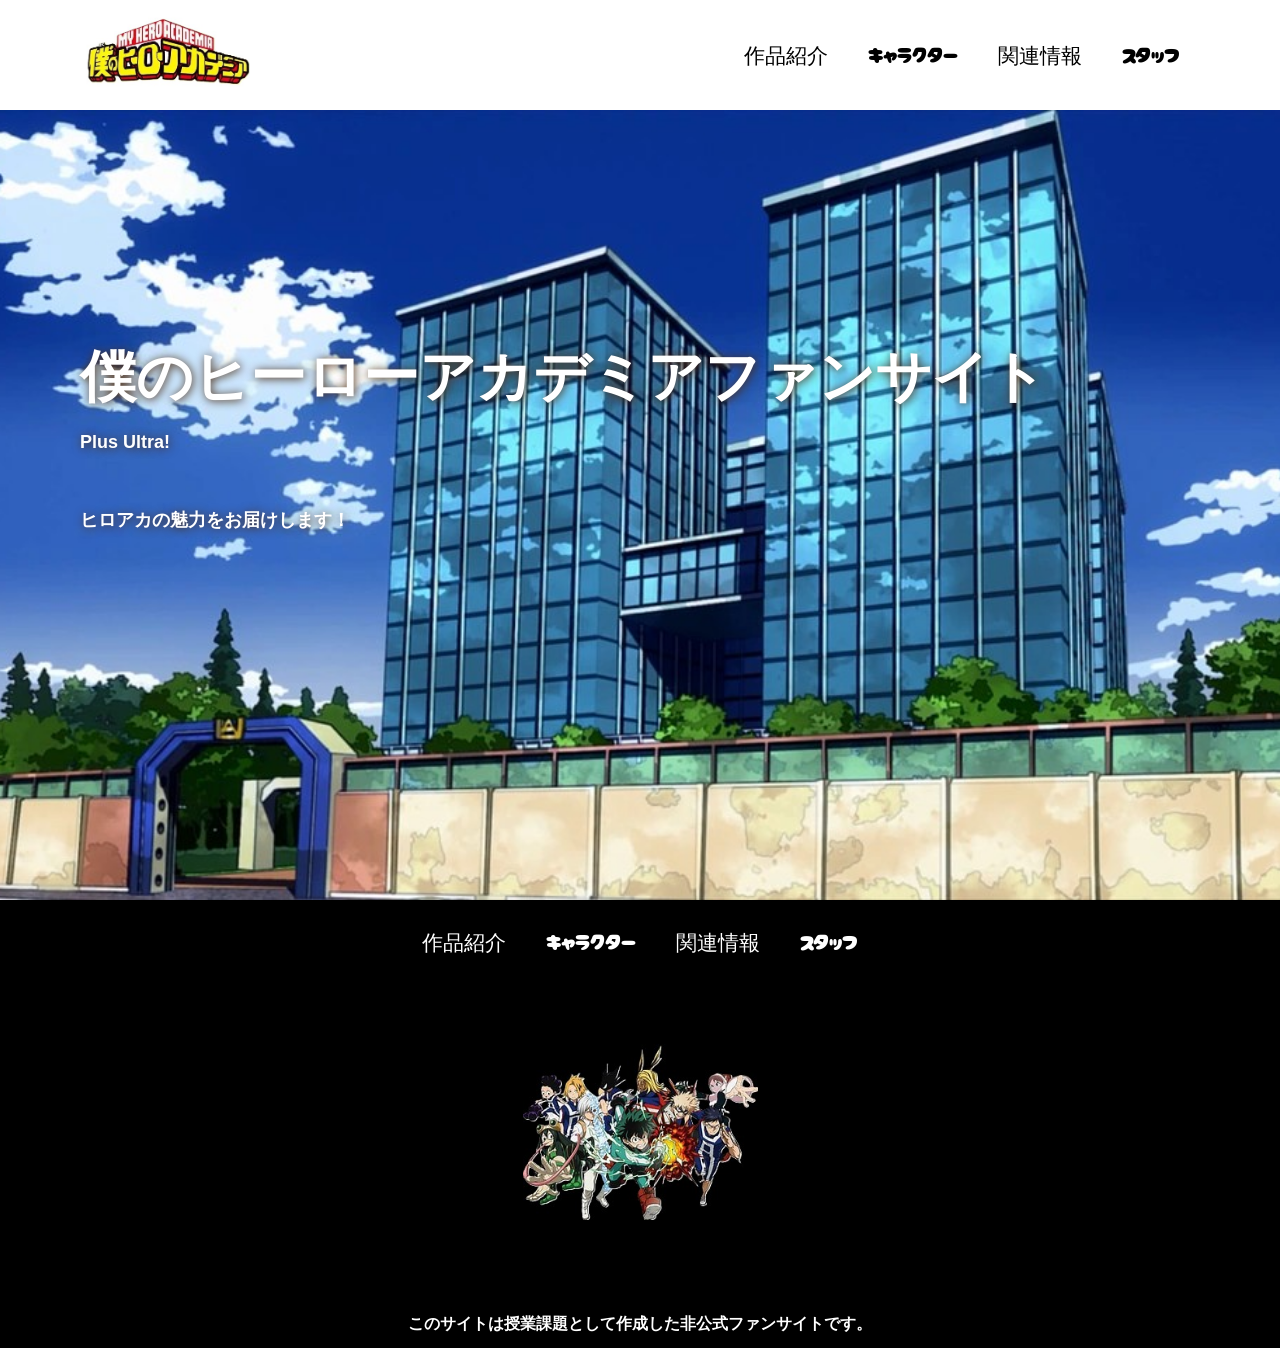
<file: index.html>
<!DOCTYPE html>
<html>
    <head>
        <meta charset="UTF-8">
        <title>ヒロアカ非公式HP</title>
        <meta name="description" content="ヒロアカ非公式HP">
        <meta name="viewport" content="width=device-width">
        <script src="https://ajax.googleapis.com/ajax/libs/jquery/1.11.0/jquery.min.js"></script>
        <script src="js/script.js"></script>
        <link href="css/index.css" rel="stylesheet">
        <link rel="preconnect" href="https://fonts.googleapis.com">
        <link rel="preconnect" href="https://fonts.gstatic.com" crossorigin>
        <link href="https://fonts.googleapis.com/css2?family=Cherry+Bomb+One&display=swap" rel="stylesheet">    
    </head>
    <body>
        <header class="header">
            <div class="header-inner">
                <a class="header-logo" href="index.html">
                    <img src="images/common/ヒロアカ-アイコン.jpg" alt="ロゴ">
                </a>
                <button class="toggle-menu-button"></button>
                <div class="header-site-menu">
                    <nav class="site-menu">
                        <ul>
                            <li><a href="concept.html">作品紹介</a></li>
                            <li><a href="members.html">キャラクター</a></li>
                            <li><a href="access.html">関連情報</a></li>
                            <li><a href="staff.html">スタッフ</a></li>
                        </ul>
                    </nav>
                </div>
            </div>
        </header>
        <main class="main">
            <div class="first-view">
                <div class="first-view-text">
                    <h1>僕のヒーローアカデミアファンサイト</h1>
                    <p>Plus Ultra!</p>
                    <div class="lead">
                        <p>ヒロアカの魅力をお届けします！</p>
                    </div>
                </div>
            </div>
        </main>
        <footer class="footer">
            <nav class="site-menu">
                <ul>
                    <li><a href="concept.html">作品紹介</a></li>
                    <li><a href="members.html">キャラクター</a></li>
                    <li><a href="access.html">関連情報</a></li>
                    <li><a href="staff.html">スタッフ</a></li>
                </ul>
            </nav>
            <a class="footer-logo" href="index.html">
                <img src="images/common/OIP.jpg" alt="僕のヒーローアカデミア ロゴ">
            </a>
            <p class="copyright"><small>このサイトは授業課題として作成した非公式ファンサイトです。</small></p>
        </footer>
    </body>
</html>
</file>
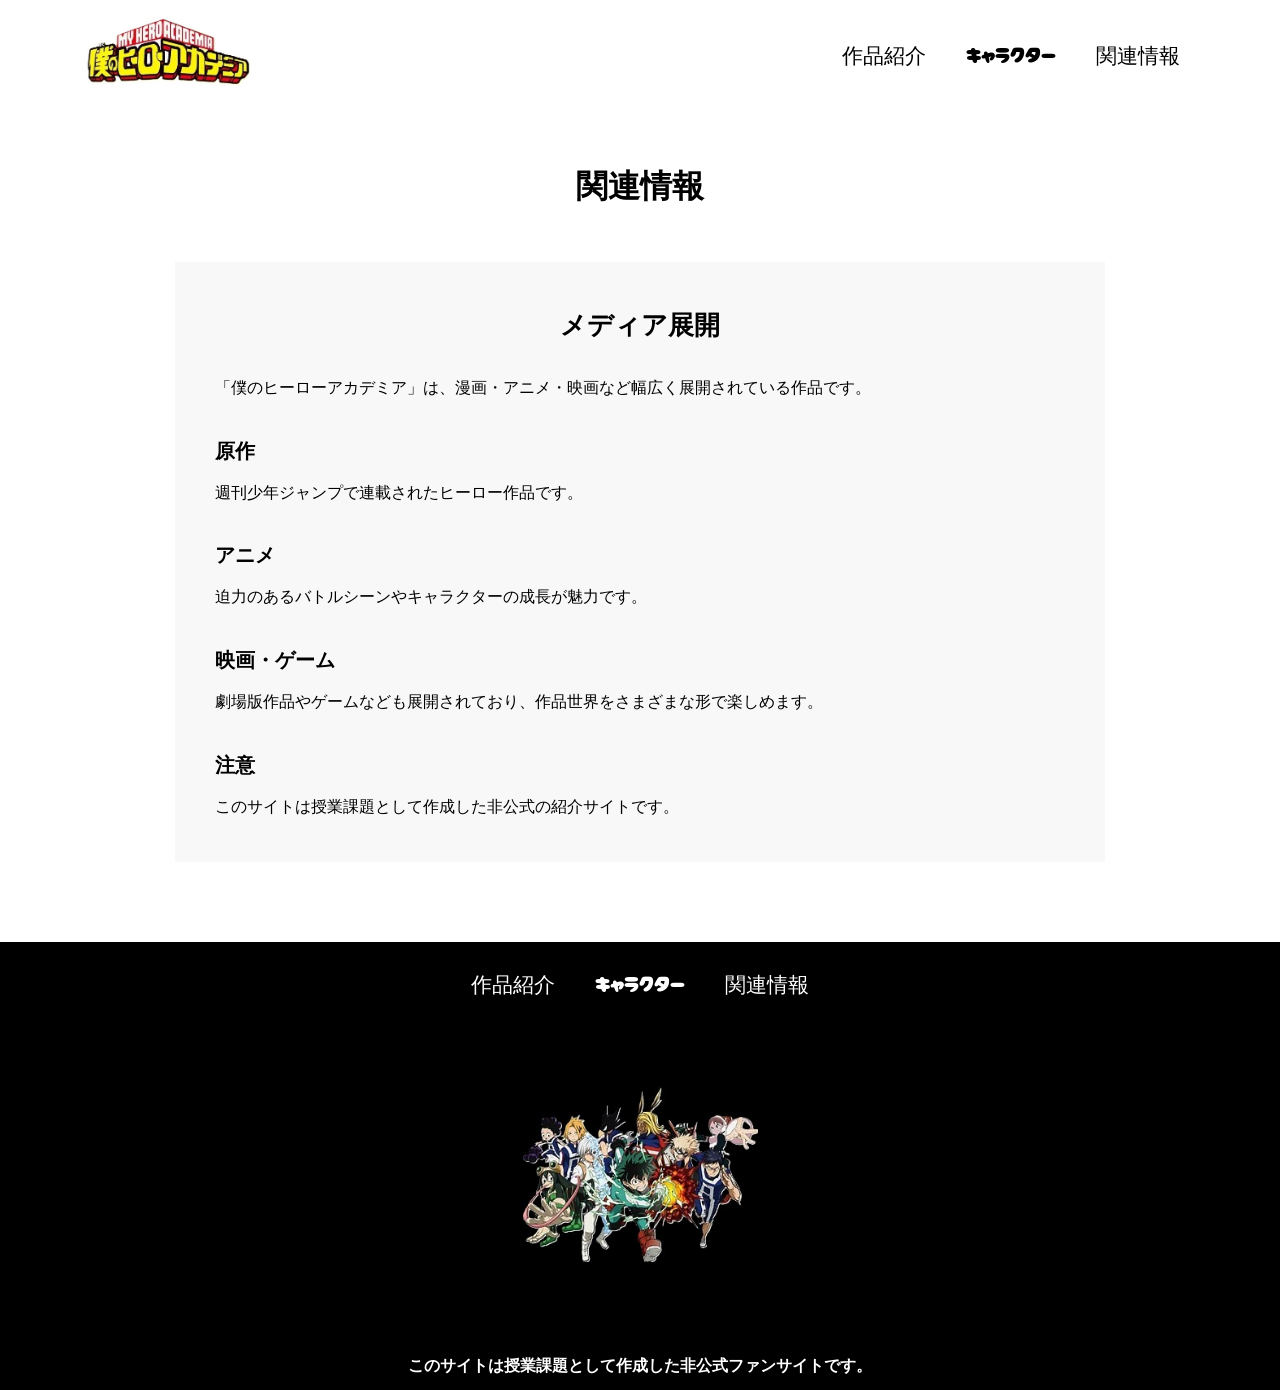
<file: access.html>
<!DOCTYPE html>
<html>
    <head>
        <meta charset="UTF-8">
        <title>僕のヒーローアカデミア</title>
        <meta name="description" content="関連情報">
        <meta name="viewport" content="width=device-width">
        <script src="https://ajax.googleapis.com/ajax/libs/jquery/1.11.0/jquery.min.js"></script>
        <script src="js/script.js"></script>
        <link href="css/common.css" rel="stylesheet">
        <link href="css/access.css" rel="stylesheet">
        <link rel="preconnect" href="https://fonts.googleapis.com">
        <link rel="preconnect" href="https://fonts.gstatic.com" crossorigin>
        <link href="https://fonts.googleapis.com/css2?family=Cherry+Bomb+One&display=swap" rel="stylesheet">    
    </head>
    <body>
        <header class="header">
            <div class="header-inner">
                <a class="header-logo" href="index.html">
                    <img src="images/common/ヒロアカ-アイコン.jpg" alt="僕のヒーローアカデミア ロゴ">
                </a>
                <button class="toggle-menu-button"></button>
                <div class="header-site-menu">
                    <nav class="site-menu">
                        <ul>
                            <li><a href="concept.html">作品紹介</a></li>
                            <li><a href="members.html">キャラクター</a></li>
                            <li><a href="access.html">関連情報</a></li>
                        </ul>
                    </nav>
                </div>
            </div>
        </header>
        <main class="main">
            <div class="title">
                <h1>関連情報</h1>
            </div>
            <div class="info">
                <h2>メディア展開</h2>
                <p>「僕のヒーローアカデミア」は、漫画・アニメ・映画など幅広く展開されている作品です。</p>

                <h3>原作</h3>
                <p>週刊少年ジャンプで連載されたヒーロー作品です。</p>

                <h3>アニメ</h3>
                <p>迫力のあるバトルシーンやキャラクターの成長が魅力です。</p>

                <h3>映画・ゲーム</h3>
                <p>劇場版作品やゲームなども展開されており、作品世界をさまざまな形で楽しめます。</p>

                <h3>注意</h3>
                <p>このサイトは授業課題として作成した非公式の紹介サイトです。</p>
            </div> 
        </main>
        <footer class="footer">
            <nav class="site-menu">
                <ul>
                    <li><a href="concept.html">作品紹介</a></li>
                    <li><a href="members.html">キャラクター</a></li>
                    <li><a href="access.html">関連情報</a></li>
                </ul>
            </nav>
            <a class="footer-logo" href="index.html">
                <img src="images/common/OIP.jpg" alt="僕のヒーローアカデミア ロゴ">
            </a>
            <p class="copyright"><small>このサイトは授業課題として作成した非公式ファンサイトです。</small></p>
        </footer>
    </body>
</html>
</file>
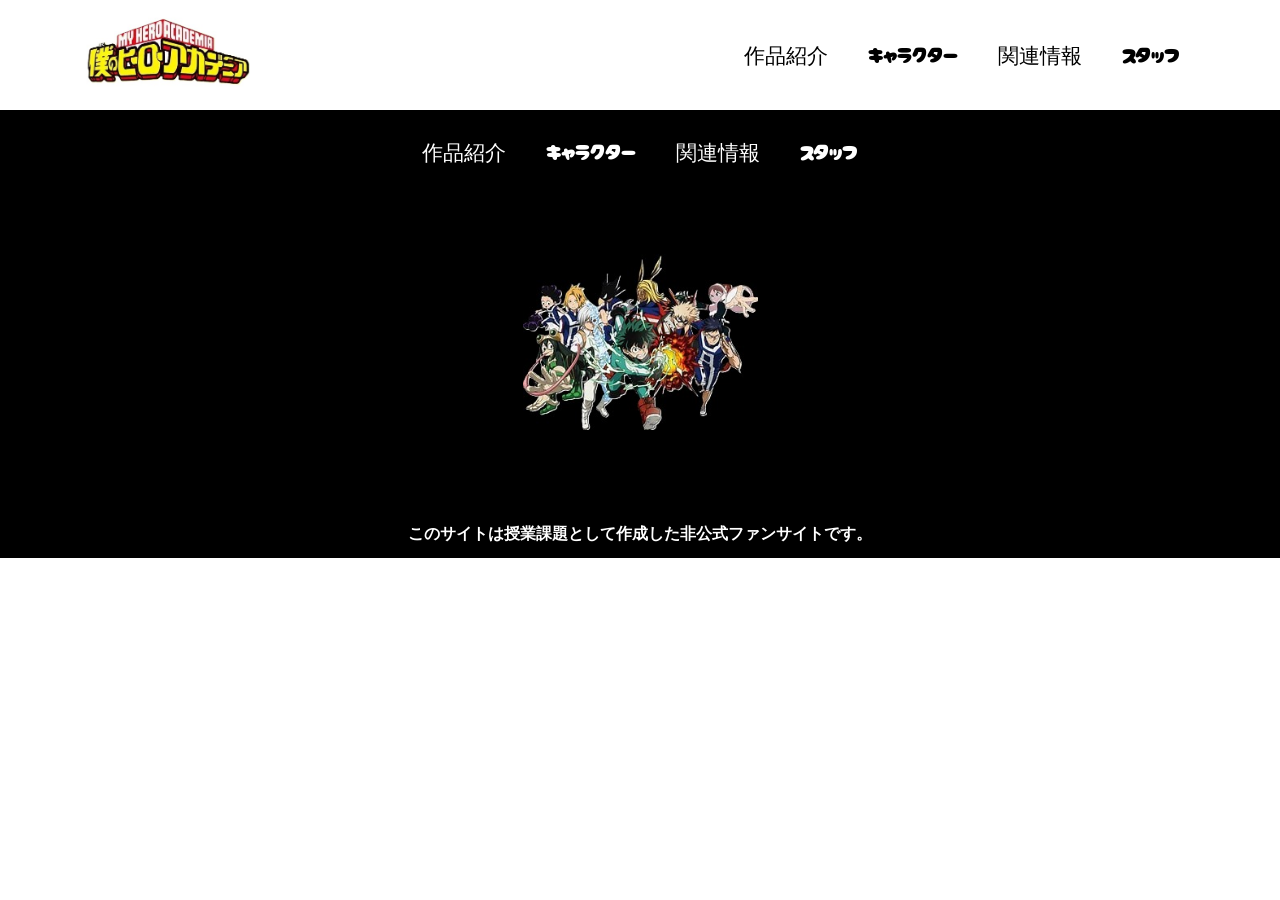
<file: common.html>
<!DOCTYPE html>
<html>
    <head>
        <meta charset="UTF-8">
        <title>僕らのヒーローアカデミア</title>
        <meta name="description" content="ページの概要">
        <meta name="viewport" content="width=device-width">
        <script src="https://ajax.googleapis.com/ajax/libs/jquery/1.11.0/jquery.min.js"></script>
        <script src="js/script.js"></script>
        <link href="css/common.css" rel="stylesheet">
        <link rel="preconnect" href="https://fonts.googleapis.com">
        <link rel="preconnect" href="https://fonts.gstatic.com" crossorigin>
        <link href="https://fonts.googleapis.com/css2?family=Cherry+Bomb+One&display=swap" rel="stylesheet">    
    </head>
    <body>
        <header class="header">
            <div class="header-inner">
                <a class="header-logo" href="index.html">
                    <img src="images/common/ヒロアカ-アイコン.jpg" alt="僕のヒーローアカデミア ロゴ">
                </a>
                <button class="toggle-menu-button"></button>
                <div class="header-site-menu">
                    <nav class="site-menu">
                        <ul>
                            <li><a href="concept.html">作品紹介</a></li>
                            <li><a href="members.html">キャラクター</a></li>
                            <li><a href="access.html">関連情報</a></li>
                            <li><a href="staff.html">スタッフ</a></li>
                        </ul>
                    </nav>
                </div>
            </div>
        </header>
        <main class="main"></main>
        <footer class="footer">
            <nav class="site-menu">
                <ul>
                    <li><a href="concept.html">作品紹介</a></li>
                    <li><a href="members.html">キャラクター</a></li>
                    <li><a href="access.html">関連情報</a></li>
                    <li><a href="staff.html">スタッフ</a></li>
                </ul>
            </nav>
            <a class="footer-logo" href="index.html">
                <img src="images/common/OIP.jpg" alt="僕のヒーローアカデミア ロゴ">
            </a>
            <p class="copyright"><small>このサイトは授業課題として作成した非公式ファンサイトです。</small></p>
        </footer>
    </body>
</html>
</file>
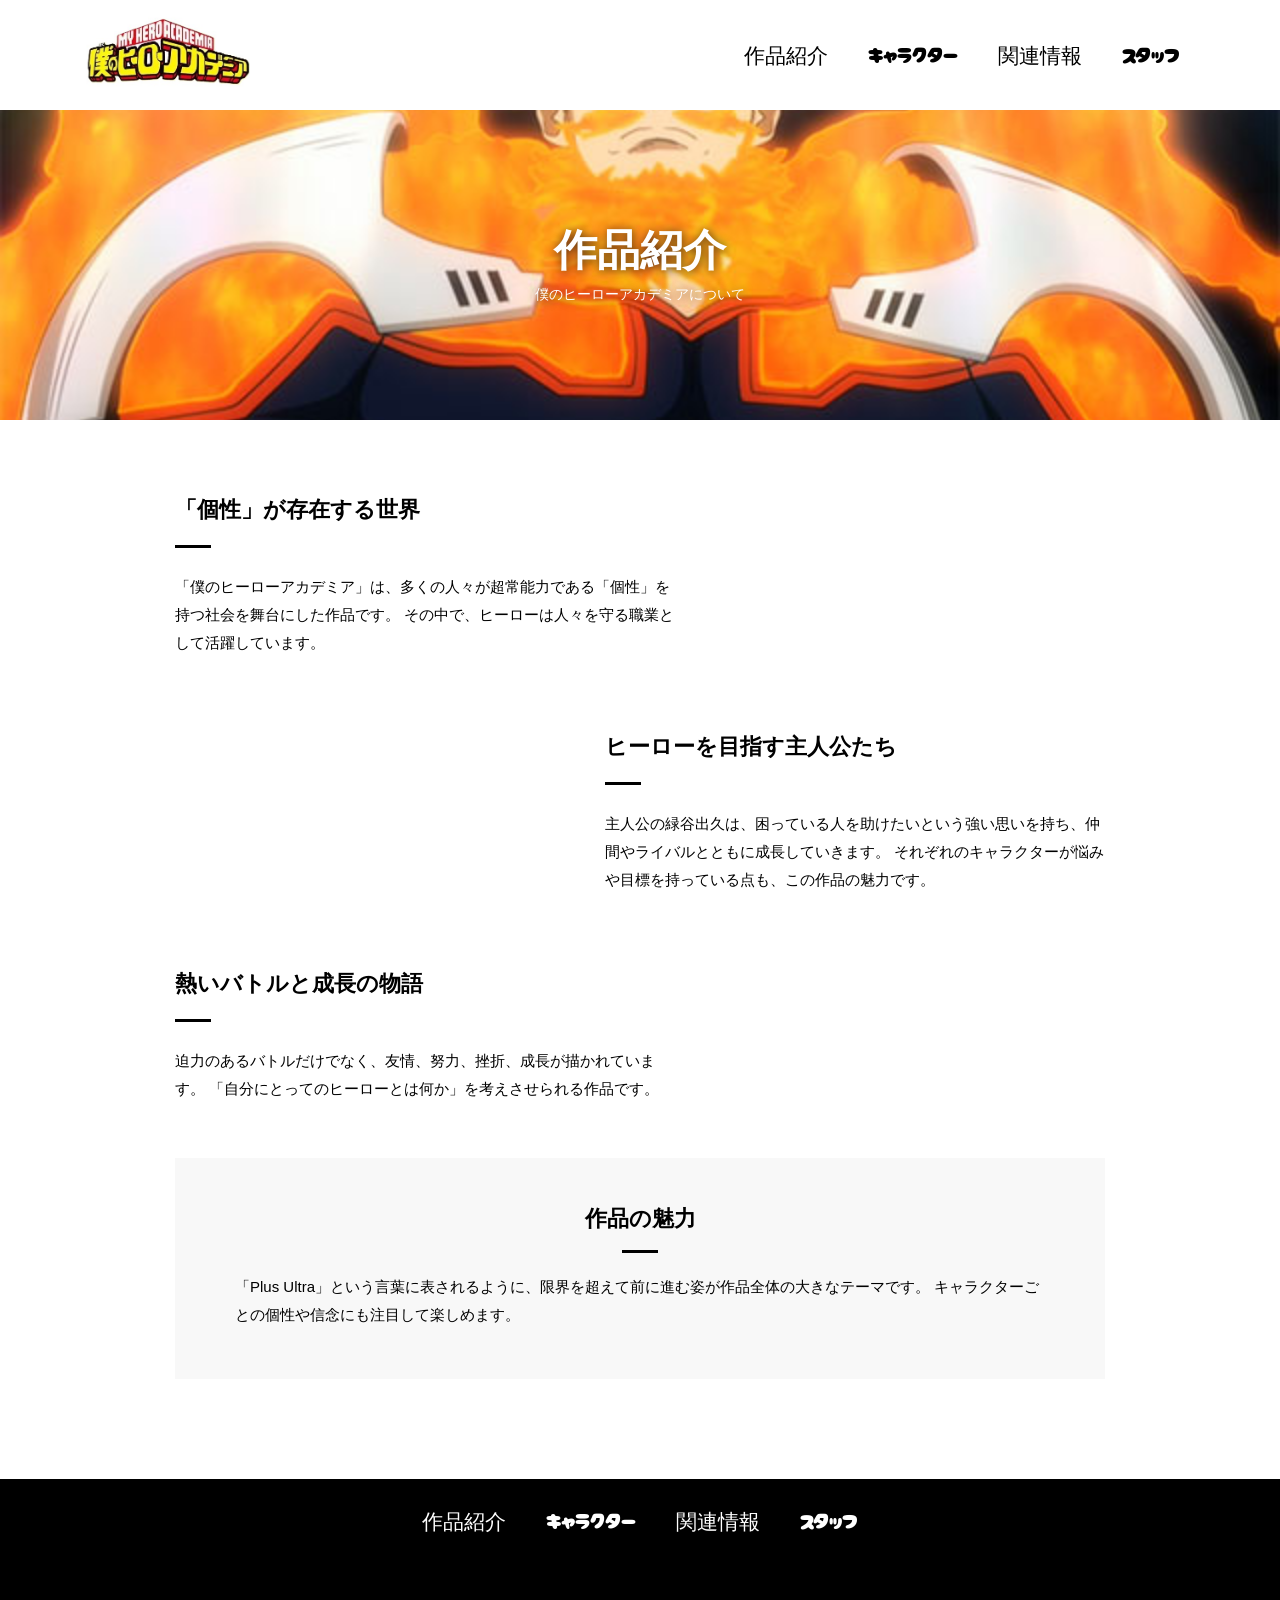
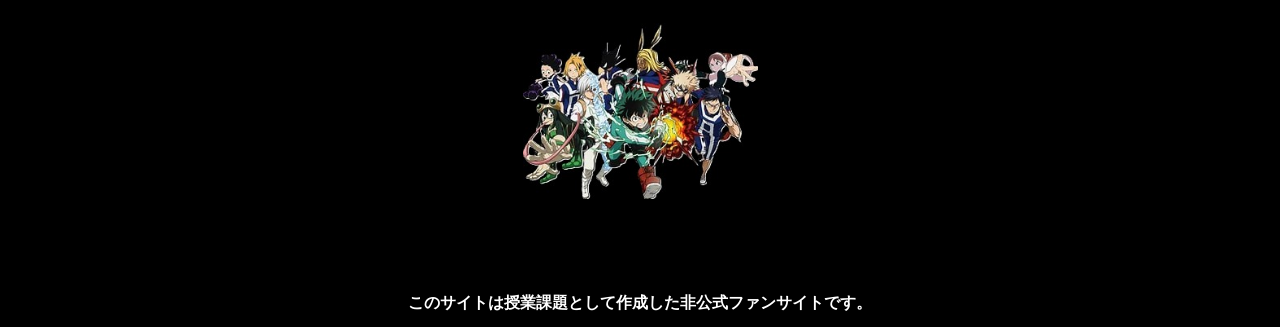
<file: concept.html>
<!DOCTYPE html>
<html>
    <head>
        <meta charset="UTF-8">
        <title>僕のヒーローアカデミア 作品紹介</title>
        <meta name="description" content="僕のヒーローアカデミアの作品紹介">
        <meta name="viewport" content="width=device-width">
        <script src="https://ajax.googleapis.com/ajax/libs/jquery/1.11.0/jquery.min.js"></script>
        <script src="js/script.js"></script>
        <link href="css/common.css" rel="stylesheet">
        <link href="css/concept.css" rel="stylesheet">
        <link rel="preconnect" href="https://fonts.googleapis.com">
        <link rel="preconnect" href="https://fonts.gstatic.com" crossorigin>
        <link href="https://fonts.googleapis.com/css2?family=Cherry+Bomb+One&display=swap" rel="stylesheet">    
    </head>
    <body>
        <header class="header">
            <div class="header-inner">
                <a class="header-logo" href="index.html">
                    <img src="images/common/ヒロアカ-アイコン.jpg" alt="僕のヒーローアカデミア ロゴ">
                </a>
                <button class="toggle-menu-button"></button>
                <div class="header-site-menu">
                    <nav class="site-menu">
                        <ul>
                            <li><a href="concept.html">作品紹介</a></li>
                            <li><a href="members.html">キャラクター</a></li>
                            <li><a href="access.html">関連情報</a></li>
                            <li><a href="staff.html">スタッフ</a></li>
                        </ul>
                    </nav>
                </div>
            </div>
        </header>

        <main class="main">
            
        <div class="title">
            <h1>作品紹介</h1>
            <p>僕のヒーローアカデミアについて</p>
        </div>

        <div class="feature">
            <div class="feature-text">
                <h2>「個性」が存在する世界</h2>
                <p>
                    「僕のヒーローアカデミア」は、多くの人々が超常能力である「個性」を持つ社会を舞台にした作品です。
                    その中で、ヒーローは人々を守る職業として活躍しています。
                </p>
            </div>
        </div>

        <div class="feature reverse">
            <div class="feature-text">
                <h2>ヒーローを目指す主人公たち</h2>
                <p>
                    主人公の緑谷出久は、困っている人を助けたいという強い思いを持ち、仲間やライバルとともに成長していきます。
                    それぞれのキャラクターが悩みや目標を持っている点も、この作品の魅力です。
                </p>
            </div>
        </div>

        <div class="feature">
            <div class="feature-text">
                <h2>熱いバトルと成長の物語</h2>
                <p>
                    迫力のあるバトルだけでなく、友情、努力、挫折、成長が描かれています。
                    「自分にとってのヒーローとは何か」を考えさせられる作品です。
                </p>
            </div>
        </div>

        <div class="movie">
            <h2>作品の魅力</h2>
            <p>
                「Plus Ultra」という言葉に表されるように、限界を超えて前に進む姿が作品全体の大きなテーマです。
                キャラクターごとの個性や信念にも注目して楽しめます。
            </p>
        </div>
    </main>
        <footer class="footer">
            <nav class="site-menu">
                <ul>
                    <li><a href="concept.html">作品紹介</a></li>
                    <li><a href="members.html">キャラクター</a></li>
                    <li><a href="access.html">関連情報</a></li>
                    <li><a href="staff.html">スタッフ</a></li>
                </ul>
            </nav>
            <a class="footer-logo" href="index.html">
                <img src="images/common/OIP.jpg" alt="僕のヒーローアカデミア ロゴ">
            </a>
            <p class="copyright"><small>このサイトは授業課題として作成した非公式ファンサイトです。</small></p>
        </footer>
    </body>
</html>
</file>
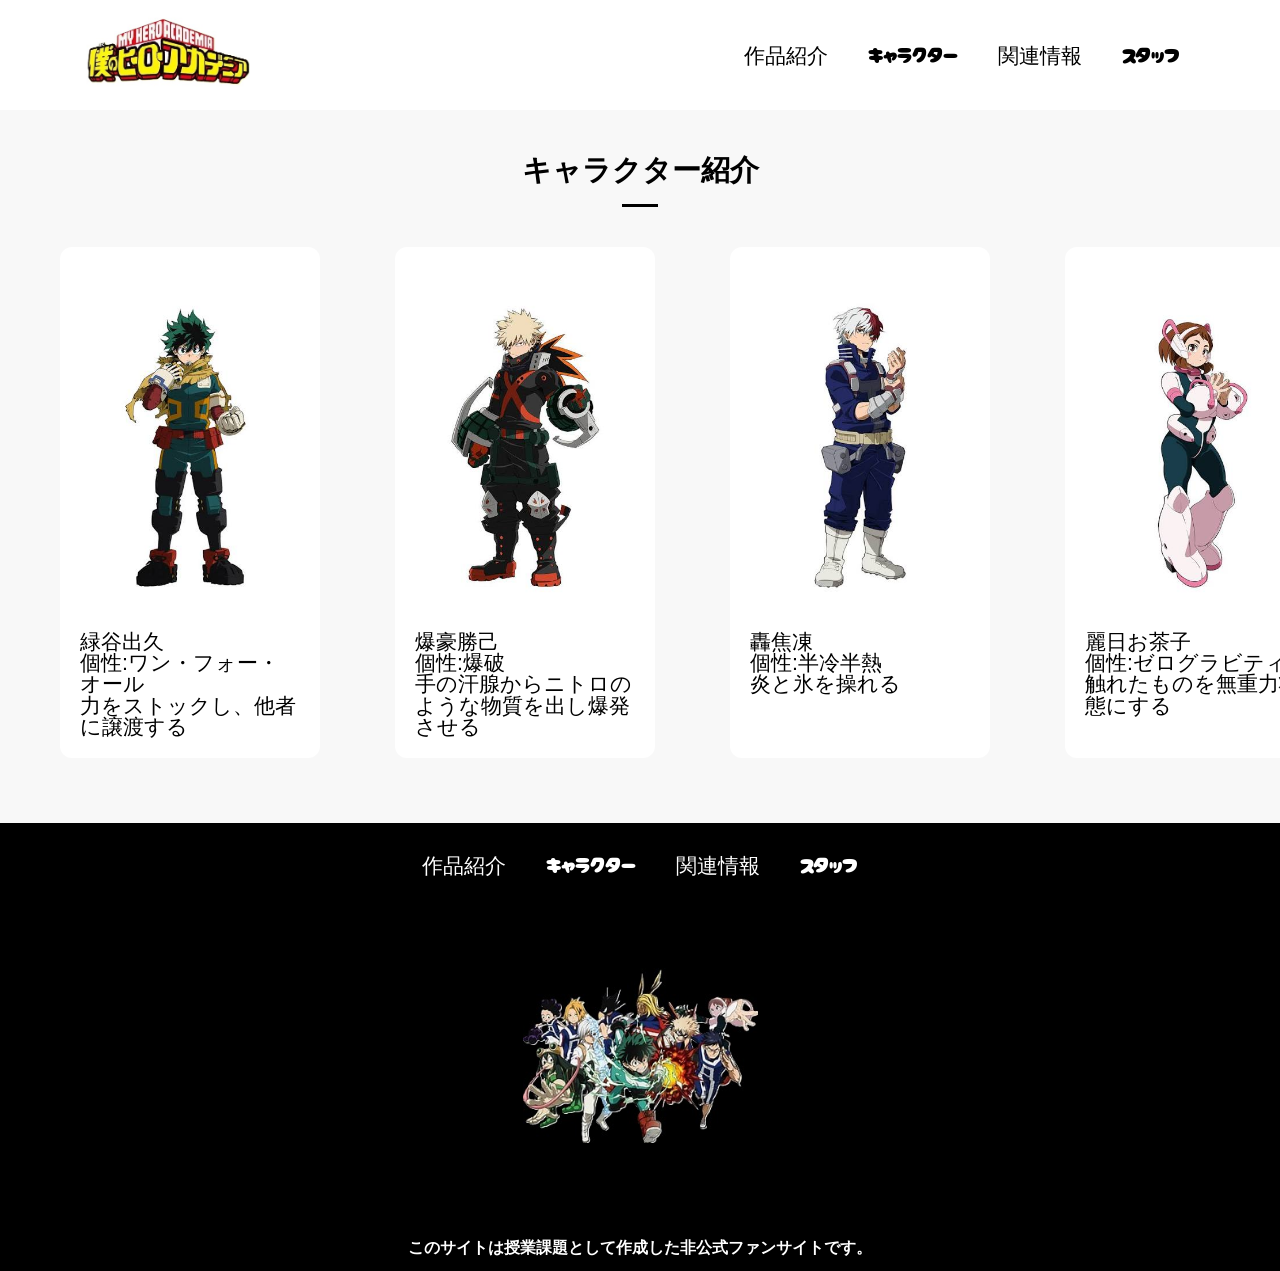
<file: members.html>
<!DOCTYPE html>
<html>
    <head>
        <meta charset="UTF-8">
        <title>僕のヒーローアカデミアキャラクター</title>
        <meta name="description" content="メンバー">
        <meta name="viewport" content="width=device-width">
        <script src="https://ajax.googleapis.com/ajax/libs/jquery/1.11.0/jquery.min.js"></script>
        <script src="js/script.js"></script>
        <link href="css/common.css" rel="stylesheet">
        <link href="css/members.css" rel="stylesheet">
        <link rel="preconnect" href="https://fonts.googleapis.com">
        <link rel="preconnect" href="https://fonts.gstatic.com" crossorigin>
        <link href="https://fonts.googleapis.com/css2?family=Cherry+Bomb+One&display=swap" rel="stylesheet">    
    </head>
    <body>
        <header class="header">
            <div class="header-inner">
                <a class="header-logo" href="index.html">
                    <img src="images/common/ヒロアカ-アイコン.jpg" alt="僕のヒーローアカデミア ロゴ">
                </a>
                <button class="toggle-menu-button"></button>
                <div class="header-site-menu">
                    <nav class="site-menu">
                        <ul>
                            <li><a href="concept.html">作品紹介</a></li>
                            <li><a href="members.html">キャラクター</a></li>
                            <li><a href="access.html">関連情報</a></li>
                            <li><a href="staff.html">スタッフ</a></li>
                        </ul>
                    </nav>
                </div>
            </div>
        </header>
        <main class="main">
            <div class="members">
                <h2>キャラクター紹介</h2>
                <ul class="member-list">
                    <li>
                        <img src="images/members/midoriyaizuku.jpg" alt="緑谷出久">
                        <dl>
                            <dt>緑谷出久</dt>
                            <dd>個性:ワン・フォー・オール</dd>
                        </dl>
                        <p class="speciality">力をストックし、他者に譲渡する</p>
                    </li>
                    <li>
                        <img src="images/members/bakugoukatsuki.jpg" alt="爆豪勝己">
                        <dl>
                            <dt>爆豪勝己</dt>
                            <dd>個性:爆破</dd>
                        </dl>
                        <p class="speciality">手の汗腺からニトロのような物質を出し爆発させる</p>
                    </li>
                    <li>
                        <img src="images/members/todorokishouto.jpg" alt="轟焦凍">
                        <dl>
                            <dt>轟焦凍</dt>
                            <dd>個性:半冷半熱</dd>
                        </dl>
                        <p class="speciality">炎と氷を操れる</p>
                    </li>
                    <li>
                        <img src="images/members/urarakaochako.jpg" alt="麗日お茶子">
                        <dl>
                            <dt>麗日お茶子</dt>
                            <dd>個性:ゼログラビティ</dd>
                        </dl>
                        <p class="speciality">触れたものを無重力状態にする</p>
                    </li>
                    <li>
                        <img src="images/members/iidatenya.jpg" alt="飯田天哉">
                        <dl>
                            <dt>飯田天哉</dt>
                            <dd>個性:エンジン</dd>
                        </dl>
                        <p class="speciality">驚異的なスピードで走ることができる</p>
                    </li>
                    <li>
                        <img src="images/members/kirishimaeijirou.jpg" alt="切島鋭児郎">
                        <dl>
                            <dt>切島鋭児郎</dt>
                            <dd>個性:硬化</dd>
                        </dl>
                        <p class="speciality">全身をガチガチに硬化する</p>
                    </li>
                    <li>
                        <img src="images/members/tokoyamihumikage.png" alt="常闇踏陰">
                        <dl>
                            <dt>常闇踏陰</dt>
                            <dd>個性:ダークシャドウ</dd>
                        </dl>
                        <p class="speciality">伸縮自在で実体化する影のようなモンスターを宿している</p>
                    </li>
                </ul>
            </div>
        </main>
        <footer class="footer">
            <nav class="site-menu">
                <ul>
                    <li><a href="concept.html">作品紹介</a></li>
                    <li><a href="members.html">キャラクター</a></li>
                    <li><a href="access.html">関連情報</a></li>
                    <li><a href="staff.html">スタッフ</a></li>
                </ul>
            </nav>
            <a class="footer-logo" href="index.html">
                <img src="images/common/OIP.jpg" alt="僕のヒーローアカデミア ロゴ">
            </a>
            <p class="copyright"><small>このサイトは授業課題として作成した非公式ファンサイトです。</small></p>
        </footer>
    </body>
</html>
</file>
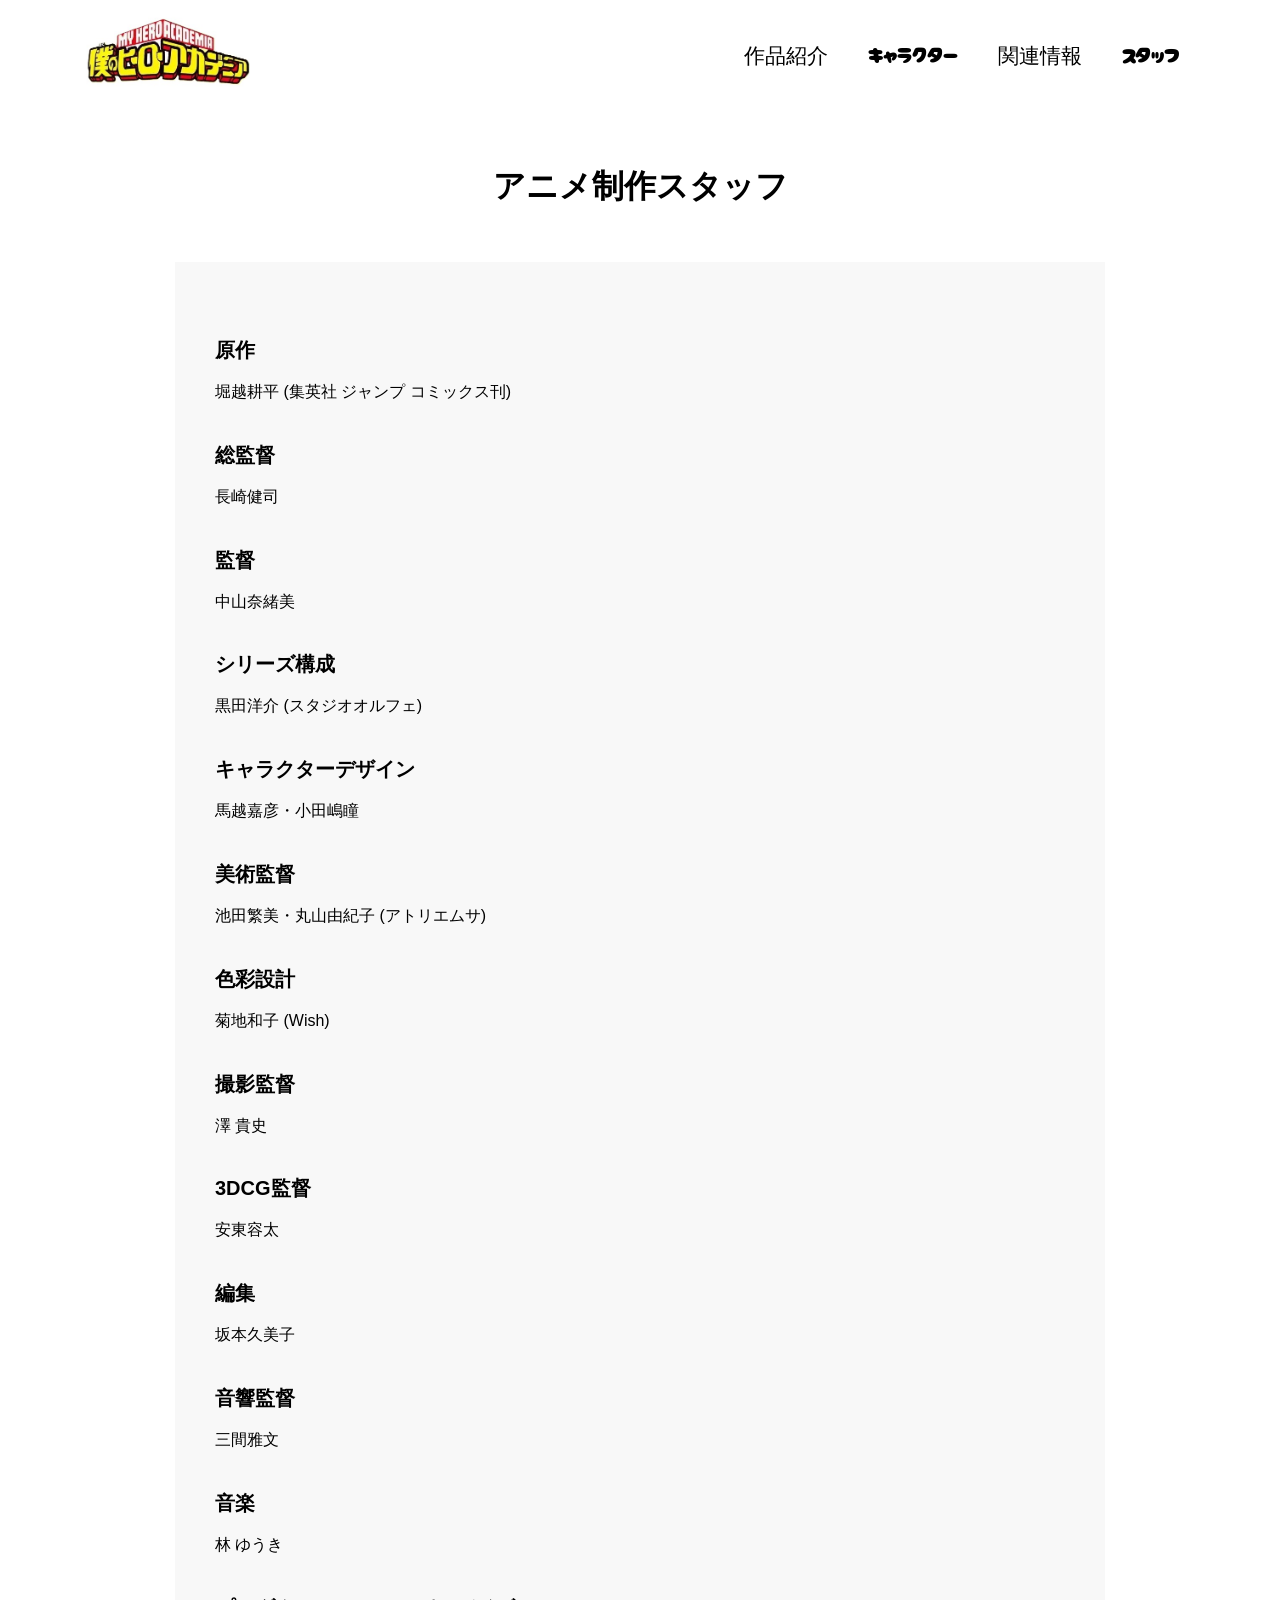
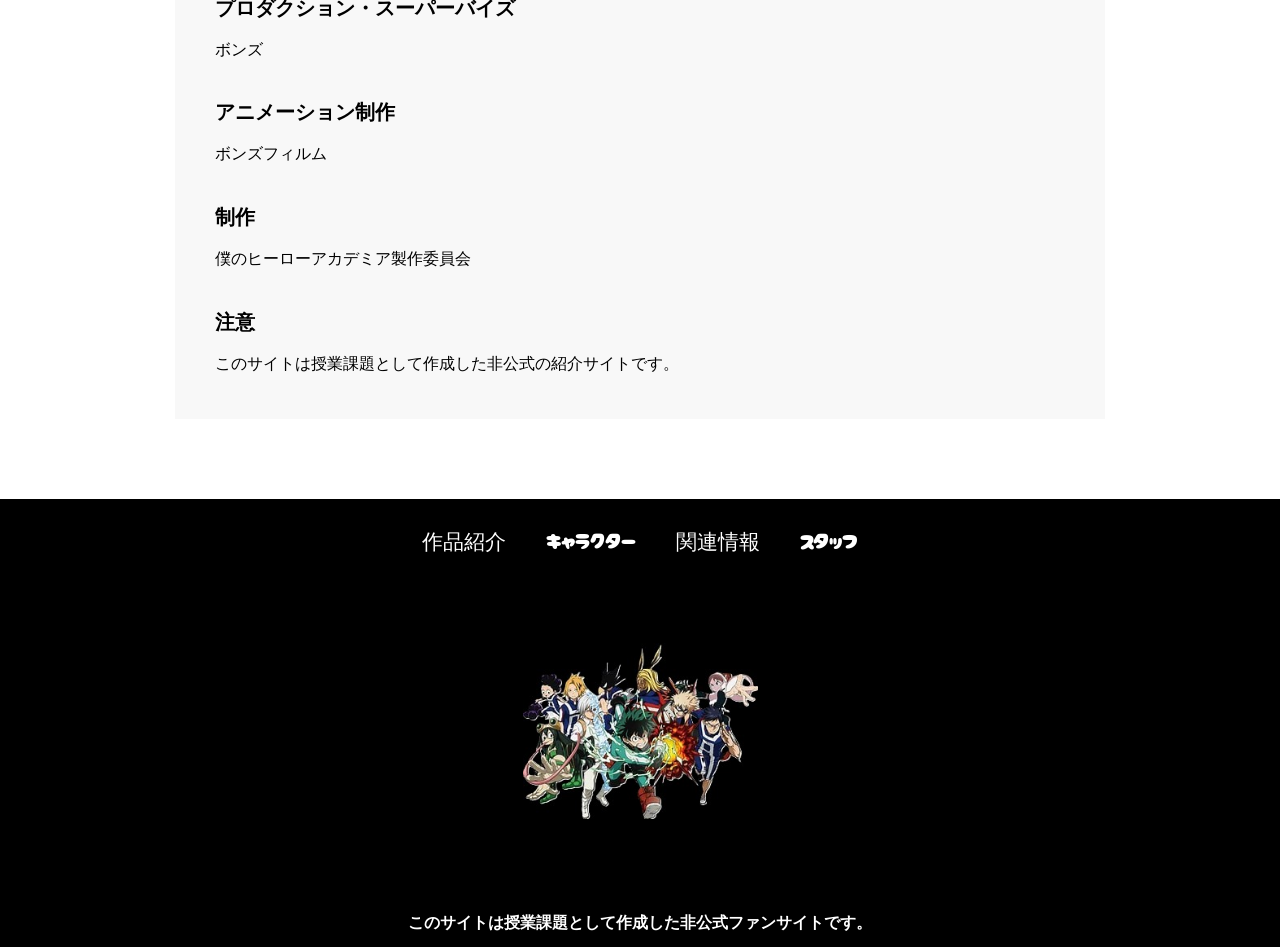
<file: staff.html>
<!DOCTYPE html>
<html>
    <head>
        <meta charset="UTF-8">
        <title>僕のヒーローアカデミア</title>
        <meta name="description" content="関連情報">
        <meta name="viewport" content="width=device-width">
        <script src="https://ajax.googleapis.com/ajax/libs/jquery/1.11.0/jquery.min.js"></script>
        <script src="js/script.js"></script>
        <link href="css/common.css" rel="stylesheet">
        <link href="css/access.css" rel="stylesheet">
        <link rel="preconnect" href="https://fonts.googleapis.com">
        <link rel="preconnect" href="https://fonts.gstatic.com" crossorigin>
        <link href="https://fonts.googleapis.com/css2?family=Cherry+Bomb+One&display=swap" rel="stylesheet">    
    </head>
    <body>
        <header class="header">
            <div class="header-inner">
                <a class="header-logo" href="index.html">
                    <img src="images/common/ヒロアカ-アイコン.jpg" alt="僕のヒーローアカデミア ロゴ">
                </a>
                <button class="toggle-menu-button"></button>
                <div class="header-site-menu">
                    <nav class="site-menu">
                        <ul>
                            <li><a href="concept.html">作品紹介</a></li>
                            <li><a href="members.html">キャラクター</a></li>
                            <li><a href="access.html">関連情報</a></li>
                            <li><a href="staff.html">スタッフ</a></li>
                        </ul>
                    </nav>
                </div>
            </div>
        </header>
        <main class="main">
            <div class="title">
                <h1>アニメ制作スタッフ</h1>
            </div>
            <div class="info">

                <h3>原作</h3>
                <p>堀越耕平 (集英社 ジャンプ コミックス刊)</p>

                <h3>総監督</h3>
                <p>長崎健司</p>

                <h3>監督</h3>
                <p>中山奈緒美</p>

                <h3>シリーズ構成</h3>
                <p>黒田洋介 (スタジオオルフェ)</p>

                <h3>キャラクターデザイン</h3>
                <p>馬越嘉彦・小田嶋瞳</p>

                <h3>美術監督</h3>
                <p>池田繁美・丸山由紀子 (アトリエムサ)</p>

                <h3>色彩設計</h3>
                <p>菊地和子 (Wish)</p>

                <h3>撮影監督</h3>
                <p>澤 貴史</p>

                <h3>3DCG監督</h3>
                <p>安東容太</p>

                <h3>編集</h3>
                <p>坂本久美子</p>

                <h3>音響監督</h3>
                <p>三間雅文</p>

                <h3>音楽</h3>
                <p>林 ゆうき</p>

                <h3>プロダクション・スーパーバイズ</h3>
                <p>ボンズ</p>

                <h3>アニメーション制作</h3>
                <p>ボンズフィルム</p>

                <h3>制作</h3>
                <p>僕のヒーローアカデミア製作委員会</p>

                <h3>注意</h3>
                <p>このサイトは授業課題として作成した非公式の紹介サイトです。</p>
            </div> 
        </main>
        <footer class="footer">
            <nav class="site-menu">
                <ul>
                    <li><a href="concept.html">作品紹介</a></li>
                    <li><a href="members.html">キャラクター</a></li>
                    <li><a href="access.html">関連情報</a></li>
                    <li><a href="staff.html">スタッフ</a></li>
                </ul>
            </nav>
            <a class="footer-logo" href="index.html">
                <img src="images/common/OIP.jpg" alt="僕のヒーローアカデミア ロゴ">
            </a>
            <p class="copyright"><small>このサイトは授業課題として作成した非公式ファンサイトです。</small></p>
        </footer>
    </body>
</html>
</file>
<file: css/index.css>
@charset "utf-8";

.first-view {
    height: calc(100vh - 110px);
    background-image: url(../images/common/Yuuei_Building.jpg);
    background-repeat: no-repeat;
    background-position: center center;
    background-size: cover;
    display: flex;
    align-items: center;
}

.first-view-text {
    width: 100%;
    max-width: 1200px;
    margin-left: auto;
    margin-right: auto;
    padding-left: 40px;
    padding-bottom: 80px;
    color: #ffffff;
    font-weight: bold;
    text-shadow: 1px 1px 10px #4b2c14;
}

.first-view-text h1 {
    font-family: "Montserrat", sans-serif;
    font-size: 56px;
    line-height: 72px;
}

.first-view-text p {
    font-size: 18px;
    margin-top: 20px;
}

.lead {
    max-width: 1200px;
    margin: 60px auto;
}

*,
::before,
::after {
    padding: 0;
    margin: 0;
    box-sizing: border-box;
}

ul, ol {
    list-style: none;
}

a {
    color: inherit;
    text-decoration: none;
}

body {
    font-family: sans-serif;
    font-size: 16pt;
    color: #000000;
    line-height: 1;
    background-color: #ffffff;
}

img {
    max-width: 100%;
}

.header-inner {
    max-width: 1200px;
    height: 110px;
    margin-left: auto;
    margin-right: auto;
    padding-left: 40px;
    padding-right: 40px;
    display: flex;
    justify-content: space-between;
    align-items: center;
}

.toggle-menu-button {
    display: none;
}

.header-logo {
    display: block;
    width: 170px;
}

.site-menu ul {
    display: flex;
}

.site-menu ul li {
    margin-left: 20px;
    margin-right: 20px;
}

.site-menu ul li a {
    font-family: 'Cherry Bomb One', cursive;
}

@media (max-width: 800px) {
    .site-menu ul {
        display: block;
        text-align: center;
    }

    .site-menu li {
        margin-top: 20px;
    }

    .header {
        position: fixed;
        top: 0;
        left: 0;
        right: 0;
        background-color: #ffffff;
        height: 50px;
        z-index: 10;
        box-shadow: 0 3px 6px rgba(0, 0, 0, 0.1);
    }

    .header-inner {
        padding-left: 20px;
        padding-right: 20px;
        height: 100%;
        position: relative;
    }

    .header-site-menu {
        position: absolute;
        top: 100%;
        left: 0;
        right: 0;
        color: #ffffff;
        background-color: #736e62;
        padding-top: 30px;
        padding-bottom: 50px;
        display: none;
    }

    .header-site-menu.is-show {
        display: block;
    }

    .header-logo {
        width: 100px;
    }

    .main {
        padding-top: 50px;;
    }

    .footer-logo {
        margin-top: 60px;
    }

    .copyright {
        margin-top: 50px;
    }

    .toggle-menu-button {
        display: block;
        width: 44px;
        height: 34px;
        background-image: url(../images/common/icon-menu.png);
        background-size: 50%;
        background-position: center;
        background-repeat: no-repeat;
        background-color: transparent;
        border: none;
        border-radius: 0;
        outline: none;
    }
}
.footer {
    color: #ffffff;
    background-color: #000000;
    padding-top: 30px;
    padding-bottom: 15px;
    display: flex;
    flex-direction: column;
    align-items: center;
}

.footer-logo {
    display: block;
    width: 235px;
    margin-top: 90px;
}

.copyright {
    font-size: 14pt;
    font-weight: bold;
    margin-top: 90px;
}
</file>
<file: css/common.css>
@charset "utf-8";

*,
::before,
::after {
    padding: 0;
    margin: 0;
    box-sizing: border-box;
}

ul, ol {
    list-style: none;
}

a {
    color: inherit;
    text-decoration: none;
}

body {
    font-family: sans-serif;
    font-size: 16pt;
    color: #000000;
    line-height: 1;
    background-color: #ffffff;
}

img {
    max-width: 100%;
}

.header-inner {
    max-width: 1200px;
    height: 110px;
    margin-left: auto;
    margin-right: auto;
    padding-left: 40px;
    padding-right: 40px;
    display: flex;
    justify-content: space-between;
    align-items: center;
}

.toggle-menu-button {
    display: none;
}

.header-logo {
    display: block;
    width: 170px;
}

.site-menu ul {
    display: flex;
}

.site-menu ul li {
    margin-left: 20px;
    margin-right: 20px;
}

.site-menu ul li a {
    font-family: 'Cherry Bomb One', cursive;
}

@media (max-width: 800px) {
    .site-menu ul {
        display: block;
        text-align: center;
    }

    .site-menu li {
        margin-top: 20px;
    }

    .header {
        position: fixed;
        top: 0;
        left: 0;
        right: 0;
        background-color: #ffffff;
        height: 50px;
        z-index: 10;
        box-shadow: 0 3px 6px rgba(0, 0, 0, 0.1);
    }

    .header-inner {
        padding-left: 20px;
        padding-right: 20px;
        height: 100%;
        position: relative;
    }

    .header-site-menu {
        position: absolute;
        top: 100%;
        left: 0;
        right: 0;
        color: #ffffff;
        background-color: #736e62;
        padding-top: 30px;
        padding-bottom: 50px;
        display: none;
    }

    .header-site-menu.is-show {
        display: block;
    }

    .header-logo {
        width: 100px;
    }

    .main {
        padding-top: 50px;;
    }

    .footer-logo {
        margin-top: 60px;
    }

    .copyright {
        margin-top: 50px;
    }

    .toggle-menu-button {
        display: block;
        width: 44px;
        height: 34px;
        background-image: url(../images/common/icon-menu.png);
        background-size: 50%;
        background-position: center;
        background-repeat: no-repeat;
        background-color: transparent;
        border: none;
        border-radius: 0;
        outline: none;
    }
}

.footer {
    color: #ffffff;
    background-color: #000000;
    padding-top: 30px;
    padding-bottom: 15px;
    display: flex;
    flex-direction: column;
    align-items: center;
}

.footer-logo {
    display: block;
    width: 235px;
    margin-top: 90px;
}

.copyright {
    font-size: 14pt;
    font-weight: bold;
    margin-top: 90px;
}
</file>
<file: css/access.css>
.info {
    width: 930px;
    max-width: 90%;
    margin: 60px auto 0;
    padding: 40px;
    background-color: #f8f8f8;
    line-height: 1.8;
    margin-bottom: 80px;
}

.info h2 {
    font-size: 26px;
    margin-bottom: 25px;
    text-align: center;
}

.info h3 {
    font-size: 20px;
    margin-top: 30px;
    margin-bottom: 10px;
}

.info p {
    font-size: 16px;
}

.title {
    width: 930px;
    max-width: 90%;
    margin: 60px auto 0;
}

.title h1 {
    font-size: 32px;
    text-align: center;
}

@media (max-width: 800px) {
    .info {
        padding: 25px;
        margin-top: 40px;
    }

    .info h2 {
        font-size: 22px;
    }

    .info p {
        font-size: 14px;
    }
}
</file>
<file: css/concept.css>
.title {
    height: 310px;
    background-image: url(../images/concept/bg-main.jpg);
    background-repeat: no-repeat;
    background-position: center center;
    background-size: cover;
    display: flex;
    flex-direction: column;
    justify-content: center;
    align-items: center;
    color: #ffffff;
    text-shadow: 1px 1px 10px #4b2c14;
}

.title h1 {
    font-family: 'Montserrat', sans-serif;
    font-size: 32pt;
    font-weight: bold;
}

.title p {
    font-size: 14px;
    margin-top: 15px;
}

.feature {
    display: flex;
    flex-direction: row;
    justify-content: space-between;
    width: 930px;
    max-width: 90%;
    margin-top: 75px;
    margin-left: auto;
    margin-right: auto;
    align-items: flex-start;
}

.feature-text {
    max-width: 500px;
    margin-right: 40px;
}

.reverse {
    flex-direction: row-reverse;
}

.reverse .feature-text {
    margin-left: 40px;
    margin-right: 0;
}

.feature-text h2 {
    font-size: 22px;
    font-weight: bold;
    line-height: 30px;
}

.feature-text h2::after {
    content: '';
    display: block;
    width: 36px;
    height: 3px;
    background-color: #000000;
    margin-top: 20px;
}

.feature-text p {
    font-size: 15px;
    line-height: 28px;
    margin-top: 25px;
}

.movie {
    width: 930px;
    max-width: 90%;
    background-color: #f8f8f8;
    padding: 50px 60px;
    margin-top: 55px;
    margin-left: auto;
    margin-right: auto;
}

.movie h2 {
    font-size: 22px;
    font-weight: bold;
    text-align: center;
}

.movie h2::after {
    content: '';
    display: block;
    width: 36px;
    height: 3px;
    background-color: #000000;
    margin-top: 20px;
    margin-left: auto;
    margin-right: auto;
}

.movie iframe {
    display: block;
    width: 100%;
    height: 450px;
    margin-top: 30px;
}

.movie p {
    font-size: 15px;
    line-height: 28px;
    margin-top: 20px;
}

.footer {
    margin-top: 100px;
}
</file>
<file: css/members.css>
.members {
    background-color: #f8f8f8;
    padding-top: 45px;
    padding-bottom: 55px;
}

.members h2 {
    font-size: 22pt;
    font-weight: bold;
    text-align: center;
}

.members h2::after {
    content: '';
    display: block;
    width: 36px;
    height: 3px;
    background-color: #000000;
    margin-top: 20px;
    margin-left: auto;
    margin-right: auto;
}

.member-list {
    display: flex;
    padding-top: 40px;
    padding-bottom: 10px;
    padding-left: 60px;
    padding-right: 60px;
    overflow: scroll;
}

.member-list li {
    flex-shrink: 0;
    width: 260px;
    margin-left: 75px;
    background-color: #ffffff;
    padding: 20px;
    border-radius: 12px;
}

.member-list li:first-child {
    margin-left: 0;
}

.member-list img {
    width: 100%;
    height: 360px;
    object-fit: contain;
    background-color: #ffffff;
}

@media (max-width: 800px) {
    .member-list {
        padding-left: 20px;
        padding-right: 20px;
    }

    .member-list li {
        width: 220px;
        margin-left: 30px;
    }
}
</file>
